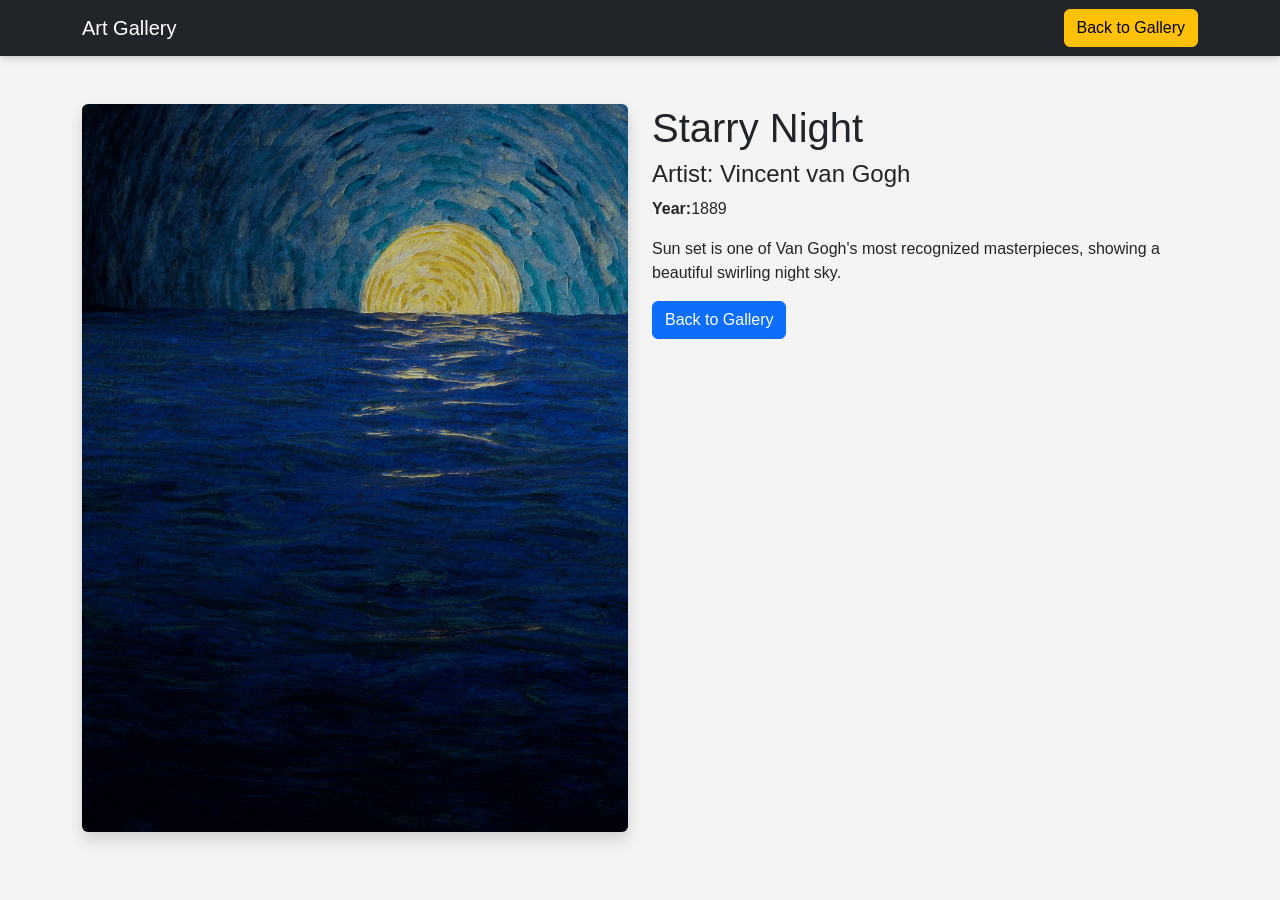
<file: art2.html>
<!DOCTYPE html>
<html lang="en">
<head>
<meta charset="UTF-8">
<meta name="viewport" content="width=device-width, initial-scale=1.0">

<title>Starry Night</title>

<link href="https://cdn.jsdelivr.net/npm/bootstrap@5.3.3/dist/css/bootstrap.min.css" rel="stylesheet">
<link rel="stylesheet" href="css/style.css">
</head>

<body>

<nav class="navbar navbar-dark bg-dark">
<div class="container">
<a class="navbar-brand" href="index.html">Art Gallery</a>
<a href="gallery.html" class="btn btn-warning">Back to Gallery</a>
</div>
</nav>

<div class="container mt-5">
<div class="row">

<div class="col-md-6">
<img src="images/simon-lee-MnnDZX4gAw4-unsplash.jpg" class="img-fluid rounded shadow">
</div>

<div class="col-md-6">

<h1>Starry Night</h1>

<h4>Artist: Vincent van Gogh</h4>

<p><strong>Year:</strong>1889</p>

<p>
Sun set is one of Van Gogh's most recognized masterpieces,
showing a beautiful swirling night sky.
</p>

<a href="gallery.html" class="btn btn-primary">
Back to Gallery
</a>

</div>

</div>
</div>

</body>
</html>
</file>
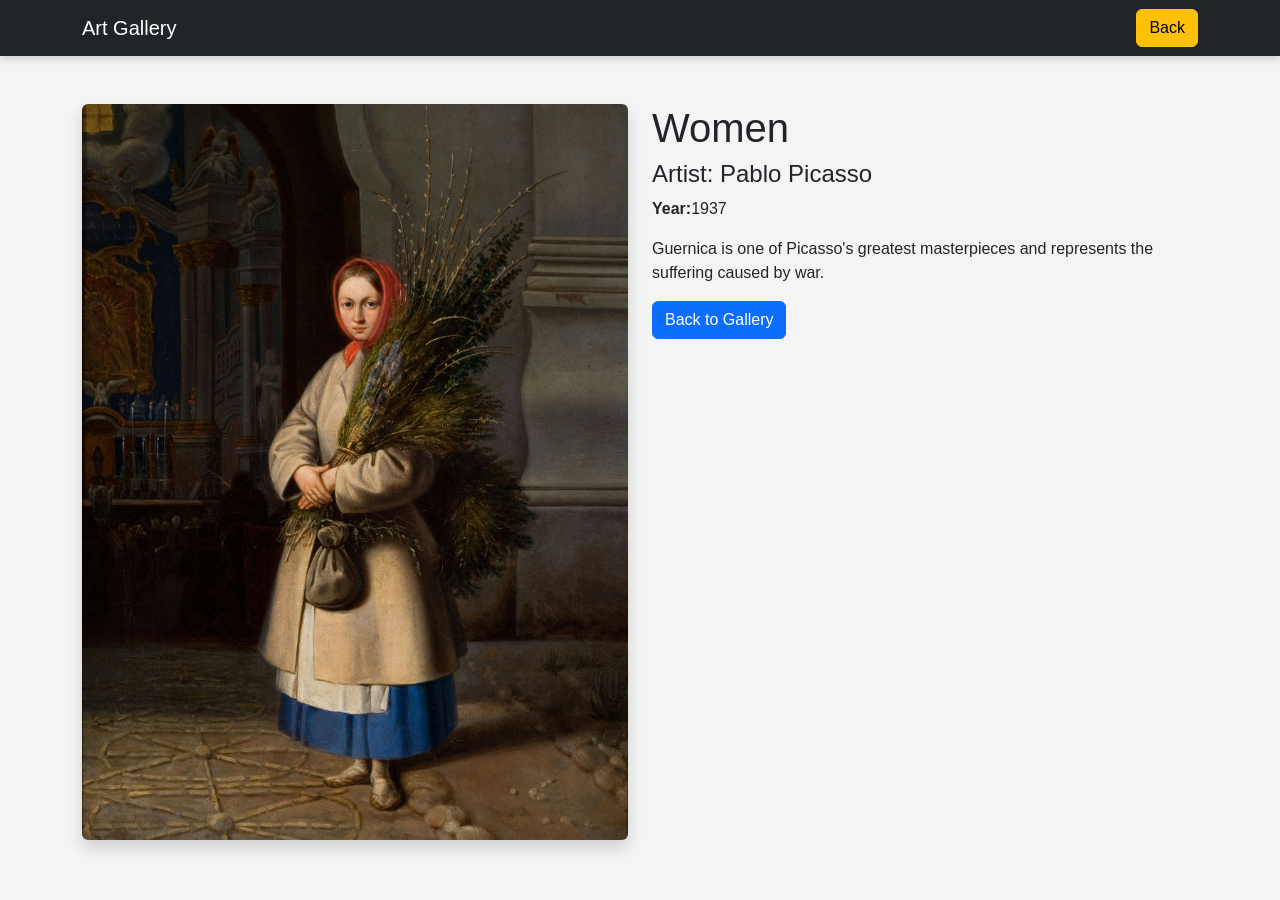
<file: art5.html>
<!DOCTYPE html>
<html lang="en">
<head>

<meta charset="UTF-8">

<meta name="viewport" content="width=device-width, initial-scale=1.0">

<title>Guernica</title>

<link href="https://cdn.jsdelivr.net/npm/bootstrap@5.3.3/dist/css/bootstrap.min.css" rel="stylesheet">

<link rel="stylesheet" href="css/style.css">

</head>

<body>

<nav class="navbar navbar-dark bg-dark">
<div class="container">
<a class="navbar-brand" href="index.html">Art Gallery</a>
<a href="gallery.html" class="btn btn-warning">Back</a>
</div>
</nav>

<div class="container mt-5">

<div class="row">

<div class="col-md-6">
<img src="images/europeana-WS7wycSbVuY-unsplash.jpg" class="img-fluid rounded shadow">
</div>

<div class="col-md-6">

<h1>Women</h1>

<h4>Artist: Pablo Picasso</h4>

<p><strong>Year:</strong>1937</p>

<p>
Guernica is one of Picasso's greatest masterpieces and represents
the suffering caused by war.
</p>

<a href="gallery.html" class="btn btn-primary">
Back to Gallery
</a>

</div>

</div>

</div>

</body>
</html>
</file>
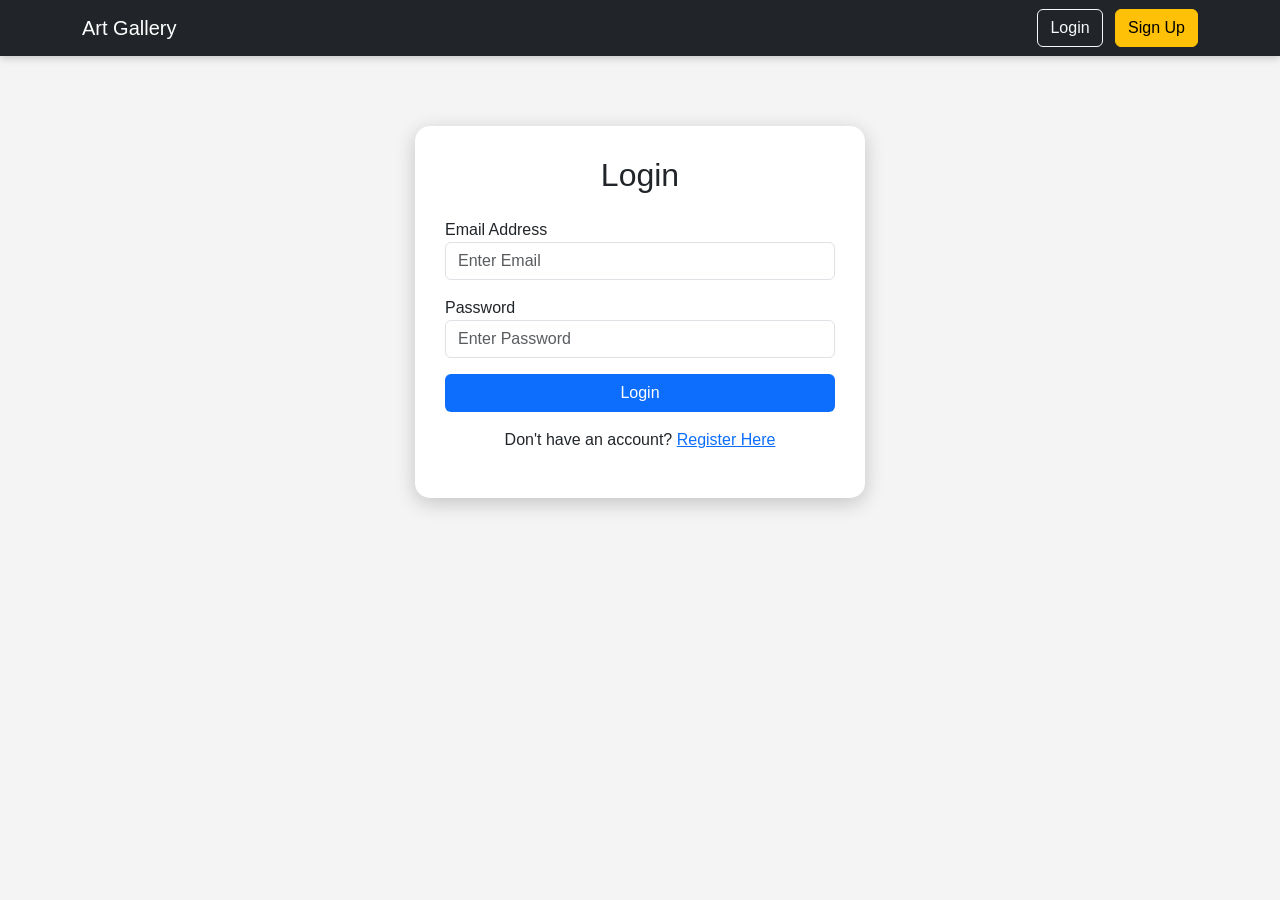
<file: login.html>
<!DOCTYPE html>
<html lang="en">

<head>

<meta charset="UTF-8">

<meta name="viewport" content="width=device-width, initial-scale=1.0">

<title>Login</title>

<link href="https://cdn.jsdelivr.net/npm/bootstrap@5.3.3/dist/css/bootstrap.min.css" rel="stylesheet">

<link rel="stylesheet" href="css/style.css">

</head>

<body>

<nav class="navbar navbar-expand-lg navbar-dark bg-dark">

<div class="container">

<a class="navbar-brand" href="index.html">Art Gallery</a>

<div>

<a class="btn btn-outline-light me-2" href="login.html">Login</a>

<a class="btn btn-warning" href="signup.html">Sign Up</a>

</div>

</div>

</nav>

<div class="container">

<div class="form-card">

<h2 class="text-center mb-4">Login</h2>

<form>

<div class="mb-3">

<label>Email Address</label>

<input type="email" class="form-control" placeholder="Enter Email">

</div>

<div class="mb-3">

<label>Password</label>

<input type="password" class="form-control" placeholder="Enter Password">

</div>

<a href="index.html" class="btn btn-custom w-100">Login</a>

<p class="text-center mt-3">

Don't have an account?

<a href="signup.html">Register Here</a>

</p>

</form>

</div>

</div>

</body>

</html>
</file>
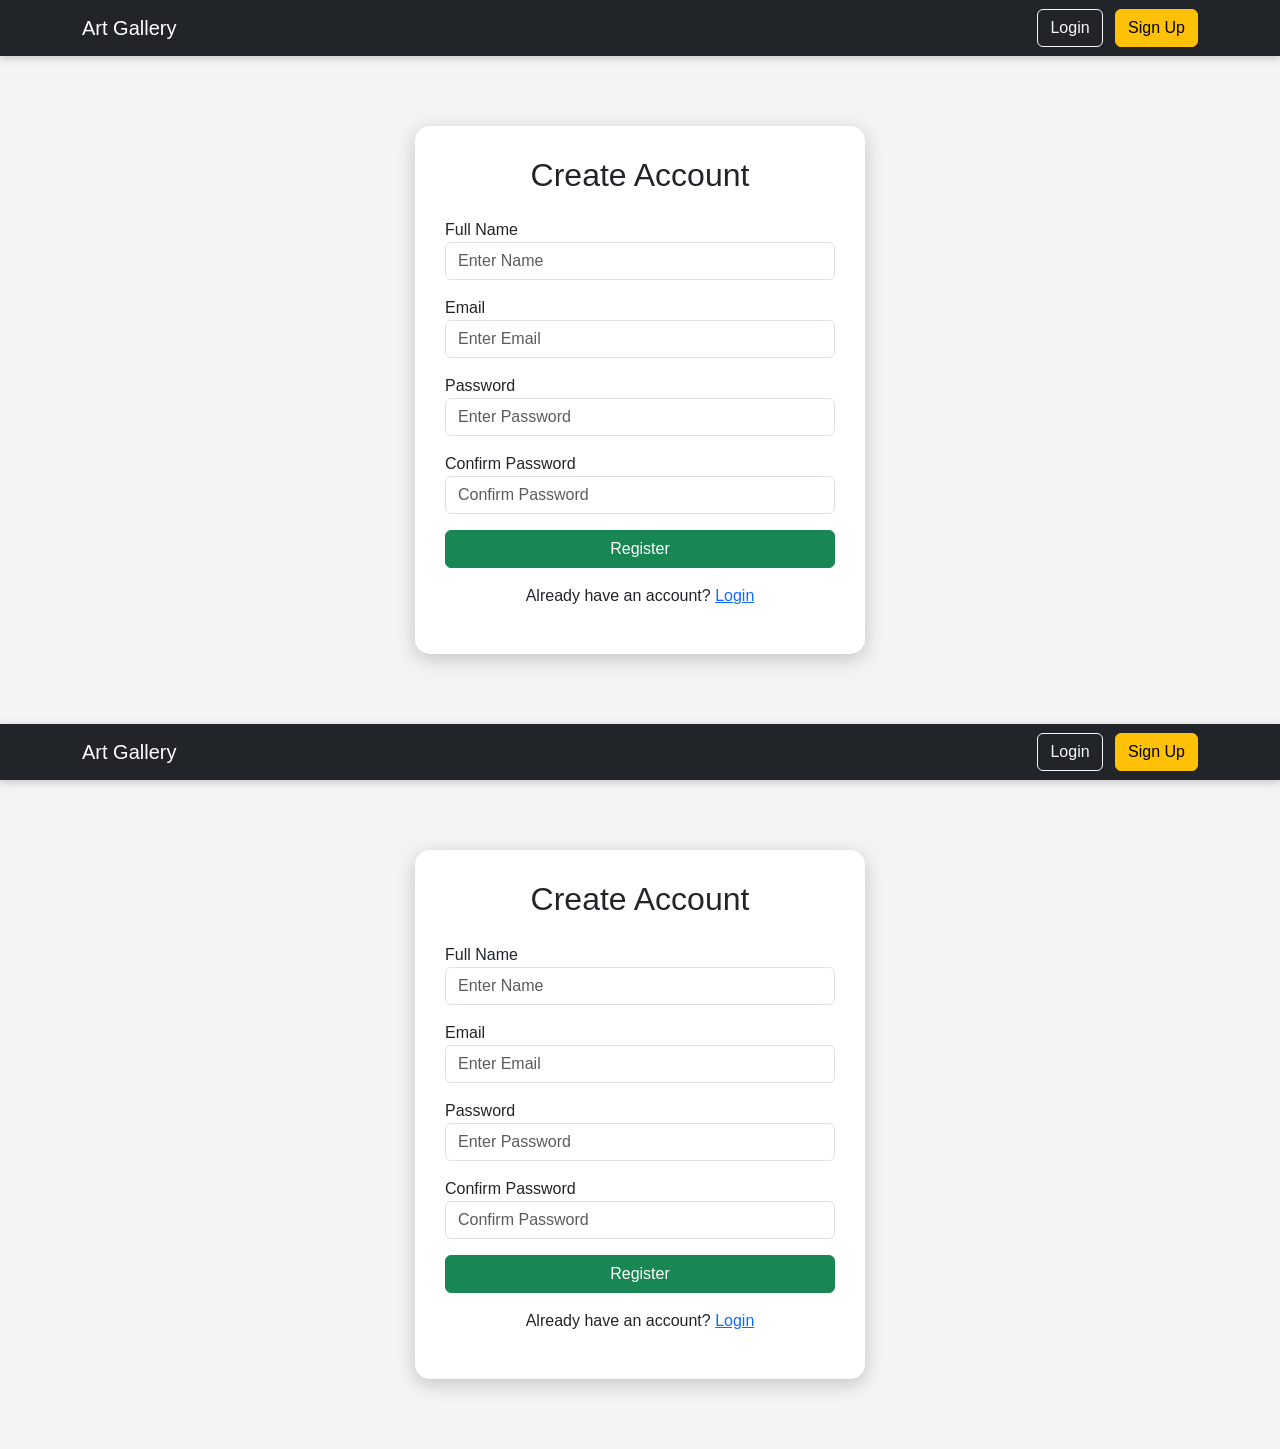
<file: signup.html>
<!DOCTYPE html>
<html lang="en">

<head>

<meta charset="UTF-8">

<meta name="viewport" content="width=device-width, initial-scale=1.0">

<title>Sign Up</title>

<link href="https://cdn.jsdelivr.net/npm/bootstrap@5.3.3/dist/css/bootstrap.min.css" rel="stylesheet">

<link rel="stylesheet" href="css/style.css">

</head>

<body>

<nav class="navbar navbar-expand-lg navbar-dark bg-dark">

<div class="container">

<a class="navbar-brand" href="index.html">Art Gallery</a>

<div>

<a class="btn btn-outline-light me-2" href="login.html">Login</a>

<a class="btn btn-warning" href="signup.html">Sign Up</a>

</div>

</div>

</nav>

<div class="container">

<div class="form-card">

<h2 class="text-center mb-4">Create Account</h2>

<form>

<div class="mb-3">

<label>Full Name</label>

<input type="text" class="form-control" placeholder="Enter Name">

</div>

<div class="mb-3">

<label>Email</label>

<input type="email" class="form-control" placeholder="Enter Email">

</div>

<div class="mb-3">

<label>Password</label>

<input type="password" class="form-control" placeholder="Enter Password">

</div>

<div class="mb-3">

<label>Confirm Password</label>

<input type="password" class="form-control" placeholder="Confirm Password">

</div>

<a href="login.html" class="btn btn-success w-100">

Register

</a>

<p class="text-center mt-3">

Already have an account?

<a href="login.html">Login</a>

</p>

</form>

</div>

</div>

</body>

</html><!DOCTYPE html>
<html lang="en">

<head>

<meta charset="UTF-8">

<meta name="viewport" content="width=device-width, initial-scale=1.0">

<title>Sign Up</title>

<link href="https://cdn.jsdelivr.net/npm/bootstrap@5.3.3/dist/css/bootstrap.min.css" rel="stylesheet">

<link rel="stylesheet" href="css/style.css">

</head>

<body>

<nav class="navbar navbar-expand-lg navbar-dark bg-dark">

<div class="container">

<a class="navbar-brand" href="index.html">Art Gallery</a>

<div>

<a class="btn btn-outline-light me-2" href="login.html">Login</a>

<a class="btn btn-warning" href="signup.html">Sign Up</a>

</div>

</div>

</nav>

<div class="container">

<div class="form-card">

<h2 class="text-center mb-4">Create Account</h2>

<form>

<div class="mb-3">

<label>Full Name</label>

<input type="text" class="form-control" placeholder="Enter Name">

</div>

<div class="mb-3">

<label>Email</label>

<input type="email" class="form-control" placeholder="Enter Email">

</div>

<div class="mb-3">

<label>Password</label>

<input type="password" class="form-control" placeholder="Enter Password">

</div>

<div class="mb-3">

<label>Confirm Password</label>

<input type="password" class="form-control" placeholder="Confirm Password">

</div>

<a href="login.html" class="btn btn-success w-100">

Register

</a>

<p class="text-center mt-3">

Already have an account?

<a href="login.html">Login</a>

</p>

</form>

</div>

</div>

</body>

</html>
</file>
<file: css/style.css>
/* General */
body {
    font-family: Arial, Helvetica, sans-serif;
    background: #f4f4f4;
}

/* Navbar */
.navbar {
    box-shadow: 0 2px 8px rgba(0,0,0,0.2);
}

/* Login & Signup Cards */
.form-card {
    max-width: 450px;
    margin: 70px auto;
    padding: 30px;
    border-radius: 15px;
    background: white;
    box-shadow: 0px 5px 20px rgba(0,0,0,0.2);
}

/* Buttons */
.btn-custom {
    background: #0d6efd;
    color: white;
}

.btn-custom:hover {
    background: #084298;
    color: white;
}

/* Hero Section */
.hero {
    background: url("../images/gallery-banner.jpg") center/cover;
    height: 500px;
    display: flex;
    justify-content: center;
    align-items: center;
    color: white;
    text-align: center;
}

.hero h1 {
    font-size: 55px;
    font-weight: bold;
}

.hero p {
    font-size: 22px;
}

/* Gallery Cards */
.card {
    transition: 0.3s;
}

.card:hover {
    transform: translateY(-8px);
    box-shadow: 0px 8px 20px rgba(0,0,0,.3);
}

.art-image {
    height: 250px;
    object-fit: cover;
}

/* Art Details */
.art-details img {
    border-radius: 15px;
}
</file>
